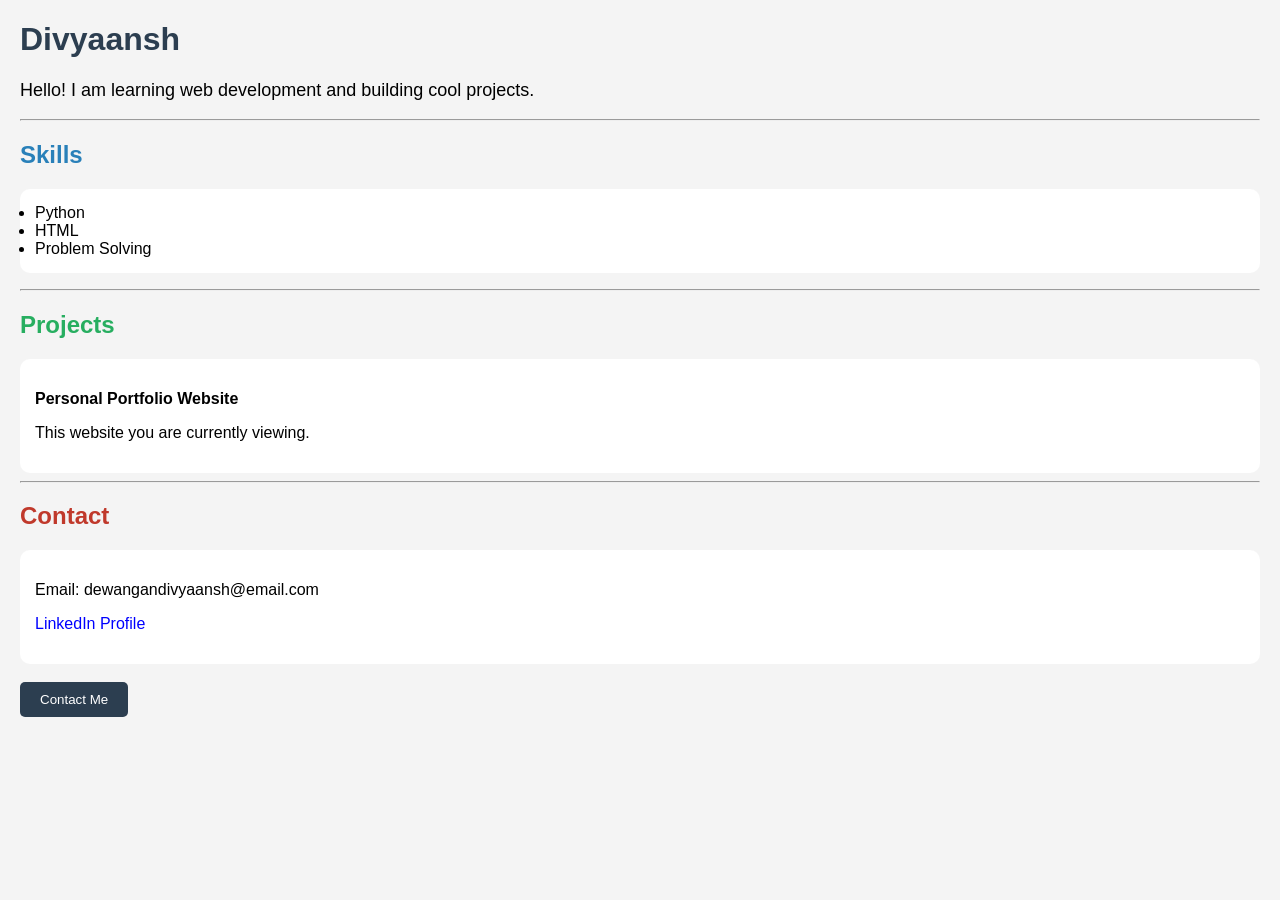
<file: Day16/index.html>
<!DOCTYPE html>
<html>

<head>
    <title>My Portfolio</title>
</head>

<body style="font-family: Arial; margin: 20px; background-color: #f4f4f4;">

    <!-- INTRO -->
    <h1 style="color: #2c3e50;">Divyaansh</h1>
    <p style="font-size: 18px;">Hello! I am learning web development and building cool projects.</p>

    <hr>

    <!-- SKILLS -->
    <h2 style="color: #2980b9;">Skills</h2>
    <ul style="background: white; padding: 15px; border-radius: 10px;">
        <li>Python</li>
        <li>HTML</li>
        <li>Problem Solving</li>
    </ul>

    <hr>

    <!-- PROJECTS -->
    <h2 style="color: #27ae60;">Projects</h2>
    <div style="background: white; padding: 15px; border-radius: 10px;">
        <p><b>Personal Portfolio Website</b></p>
        <p>This website you are currently viewing.</p>

    </div>

    <hr>

    <!-- CONTACT -->
    <h2 style="color: #c0392b;">Contact</h2>
    <div style="background: white; padding: 15px; border-radius: 10px;">
        <p>Email: dewangandivyaansh@email.com</p>
        <p>
            <a href="https://linkedin.com" style="text-decoration: none; color: blue;">
                LinkedIn Profile
            </a>
        </p>
    </div>

    <br>

    <!-- BUTTON -->
    <button style="padding: 10px 20px; background-color: #2c3e50; color: white; border: none; border-radius: 5px;">
        Contact Me
    </button>

</body>

</html>
</file>
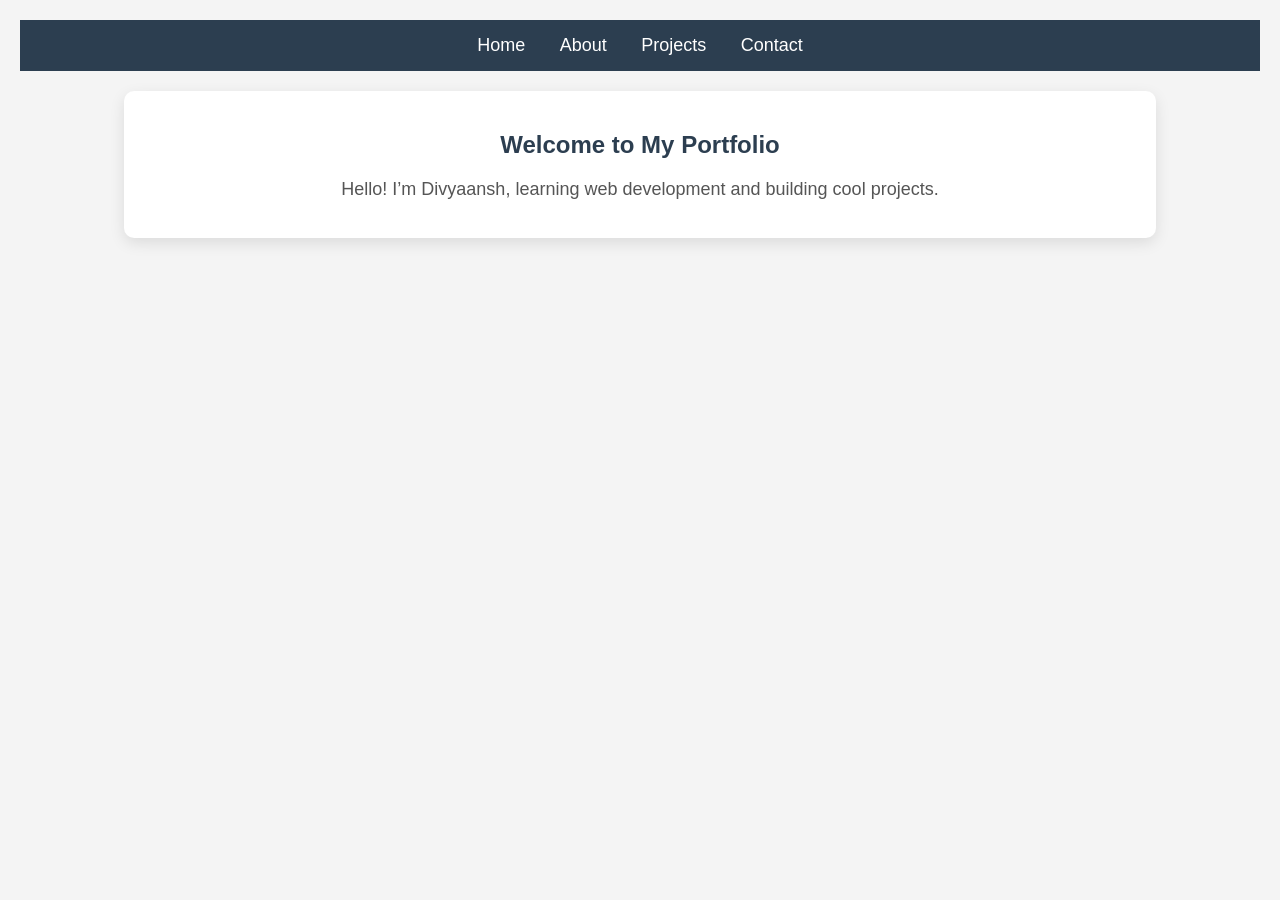
<file: Day20/index.html>
<!DOCTYPE html>
<html>

<head>
    <title>Home - My Portfolio</title>
    <link rel="stylesheet" href="style.css">
</head>

<body>

    <nav>
        <a href="index.html">Home</a>
        <a href="about.html">About</a>
        <a href="projects.html">Projects</a>
        <a href="contact.html">Contact</a>
    </nav>

    <section>
        <h1>Welcome to My Portfolio</h1>
        <p>Hello! I’m Divyaansh, learning web development and building cool projects.</p>
    </section>

</body>

</html>
</file>
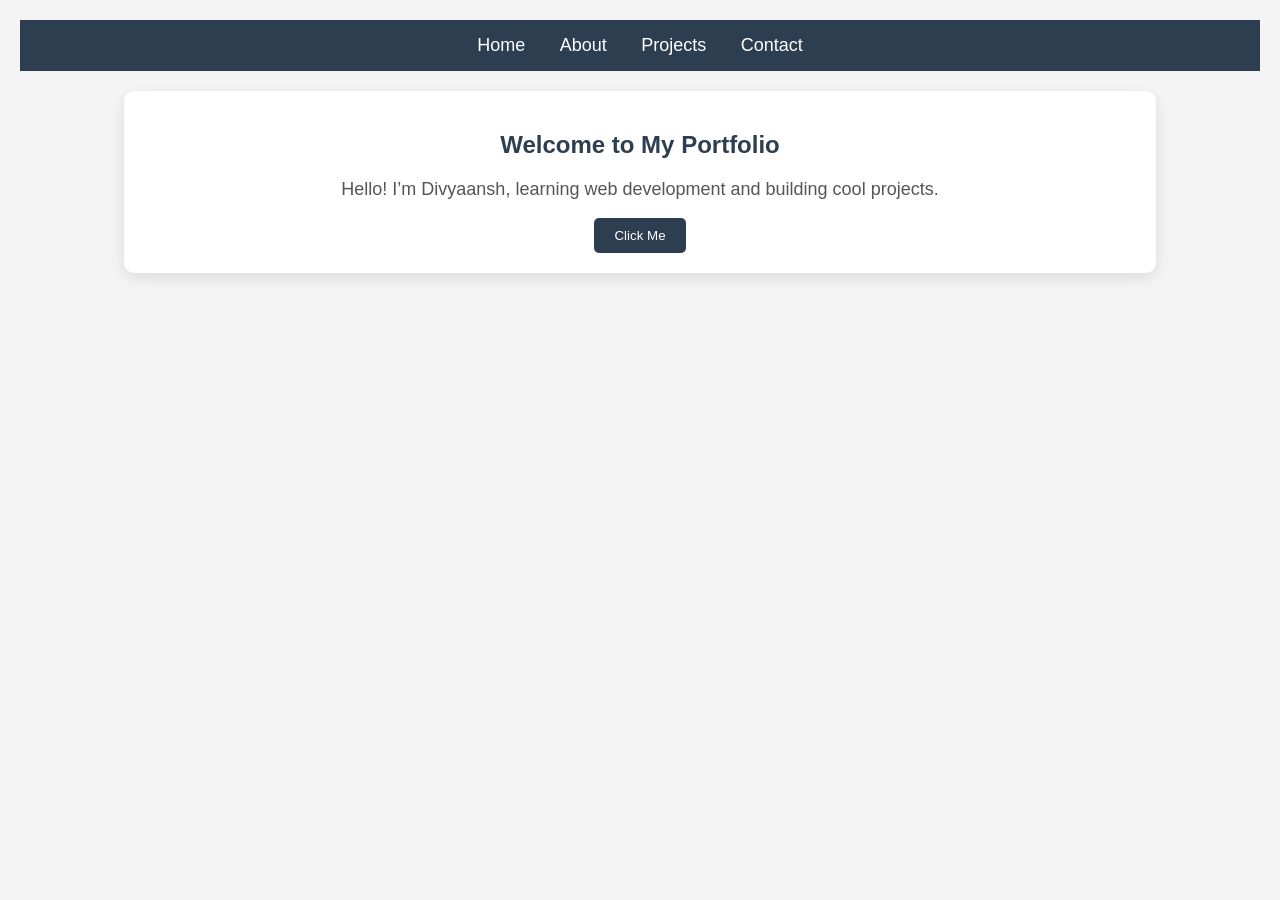
<file: Day21/index.html>
<!DOCTYPE html>
<html>

<head>
    <title>Home - My Portfolio</title>
    <link rel="stylesheet" href="style.css">
</head>

<body>

    <nav>
        <a href="index.html">Home</a>
        <a href="about.html">About</a>
        <a href="projects.html">Projects</a>
        <a href="contact.html">Contact</a>
    </nav>

    <section>
        <h1>Welcome to My Portfolio</h1>
        <p>Hello! I’m Divyaansh, learning web development and building cool projects.</p>
        <button onclick="showMessage()">Click Me</button>
    </section>
    <script src="script.js"></script>

</body>

</html>
</file>
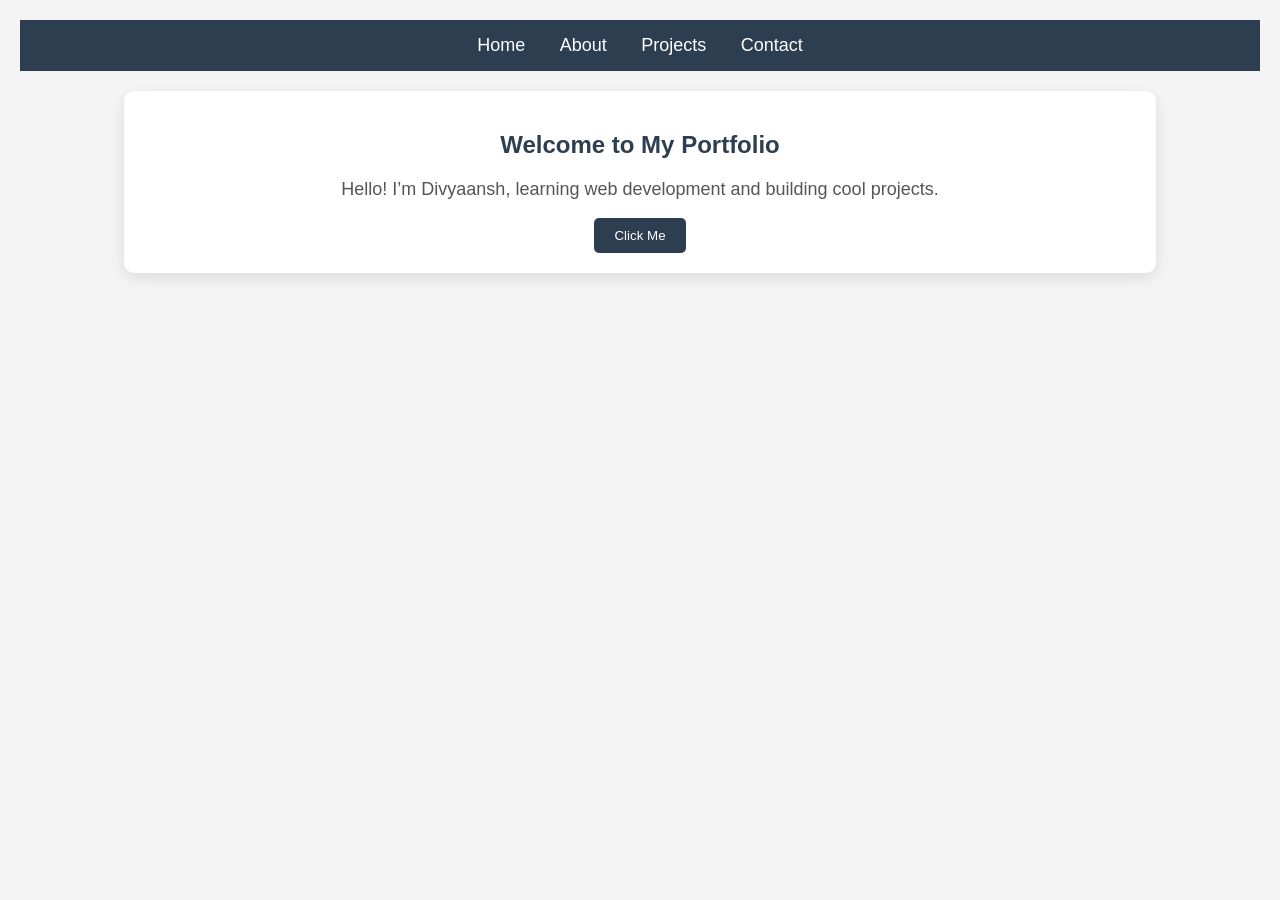
<file: Day22/index.html>
<!DOCTYPE html>
<html>

<head>
    <title>Home - My Portfolio</title>
    <link rel="stylesheet" href="style.css">
</head>

<body>

    <nav>
        <a href="index.html">Home</a>
        <a href="about.html">About</a>
        <a href="projects.html">Projects</a>
        <a href="contact.html">Contact</a>
    </nav>

    <section>
        <h1>Welcome to My Portfolio</h1>
        <p id="intro">Hello! I’m Divyaansh, learning web development and building cool projects.</p>
        <button onclick="changeText()">Click Me</button>
    </section>

    <script src="script.js"></script>

</body>

</html>
</file>
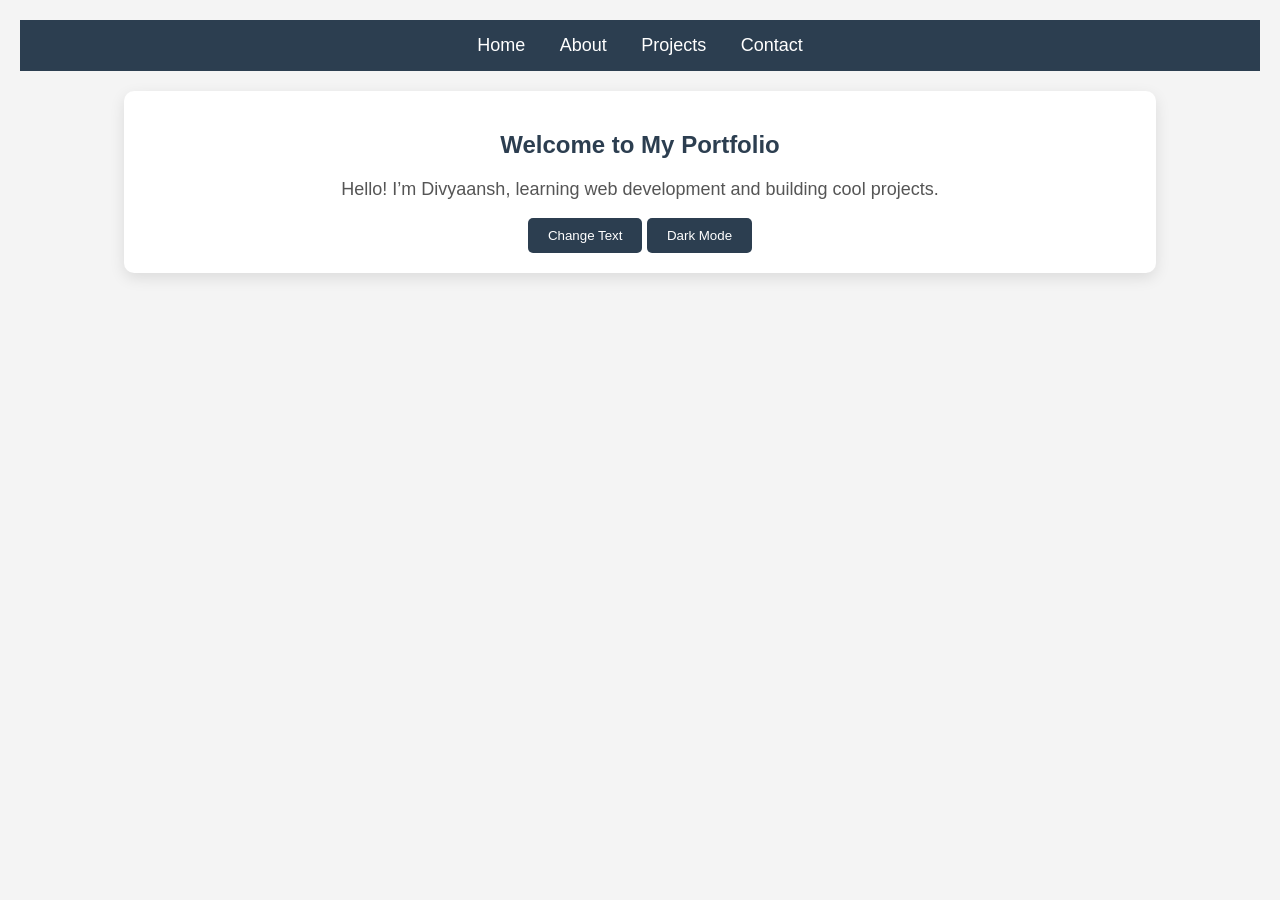
<file: Day23/index.html>
<!DOCTYPE html>
<html>

<head>
    <title>Home - My Portfolio</title>
    <link rel="stylesheet" href="style.css">
</head>

<body>

    <nav>
        <a href="index.html">Home</a>
        <a href="about.html">About</a>
        <a href="projects.html">Projects</a>
        <a href="contact.html">Contact</a>
    </nav>

    <section>
        <h1>Welcome to My Portfolio</h1>
        <p id="intro">Hello! I’m Divyaansh, learning web development and building cool projects.</p>

        <button onclick="changeText()">Change Text</button>
        <button onclick="toggleTheme()">Dark Mode</button>
    </section>

    <script src="script.js"></script>

</body>

</html>
</file>
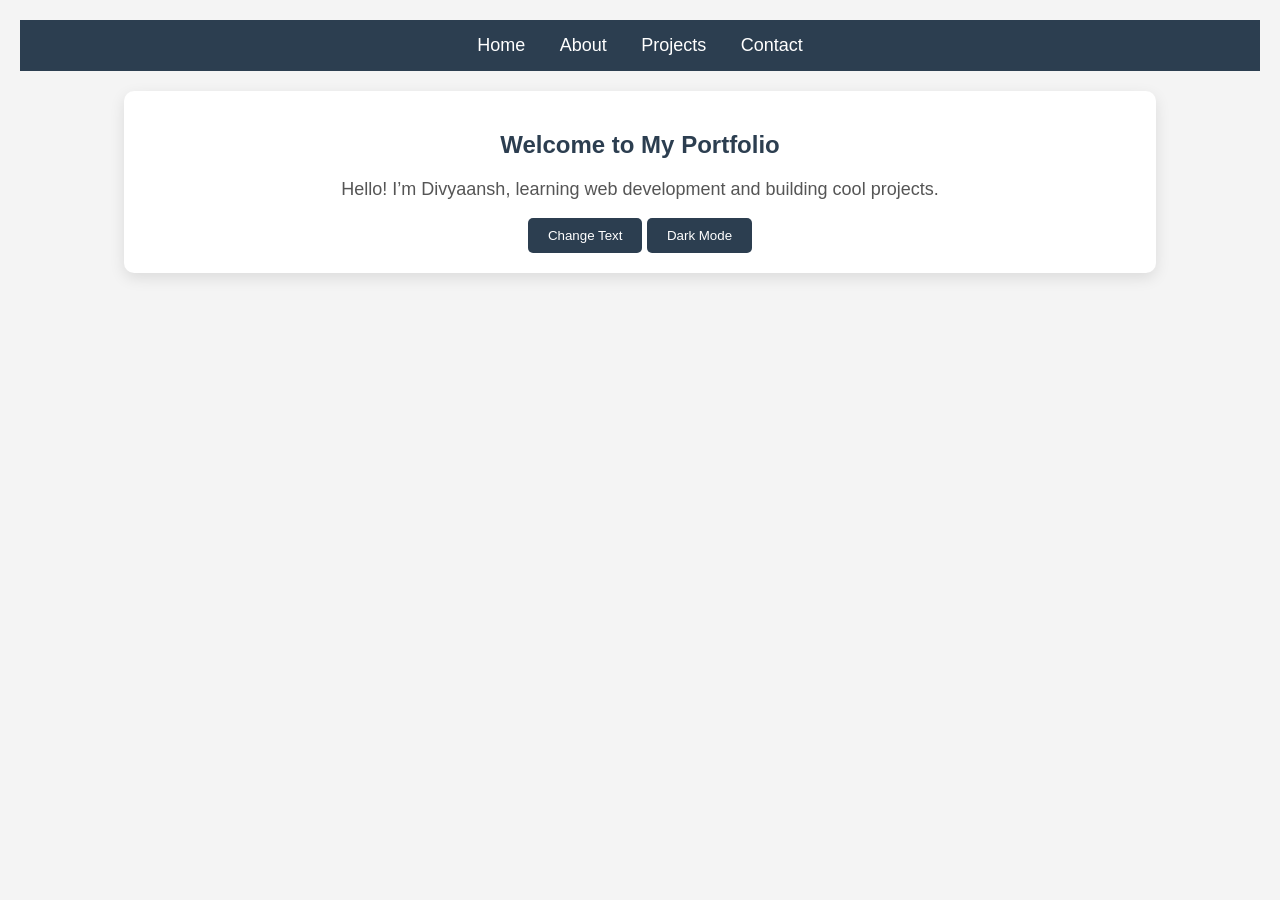
<file: Day24/index.html>
<!DOCTYPE html>
<html>

<head>
    <title>Home - My Portfolio</title>
    <link rel="stylesheet" href="style.css">
</head>

<body>

    <nav>
        <a href="index.html">Home</a>
        <a href="about.html">About</a>
        <a href="projects.html">Projects</a>
        <a href="contact.html">Contact</a>
    </nav>

    <section>
        <h1>Welcome to My Portfolio</h1>
        <p id="intro">Hello! I’m Divyaansh, learning web development and building cool projects.</p>
    
        <button onclick="changeText()">Change Text</button>
        <button id="themeBtn" onclick="toggleTheme()">Dark Mode</button>
    </section>
    
    <script src="script.js"></script>

</body>

</html>
</file>
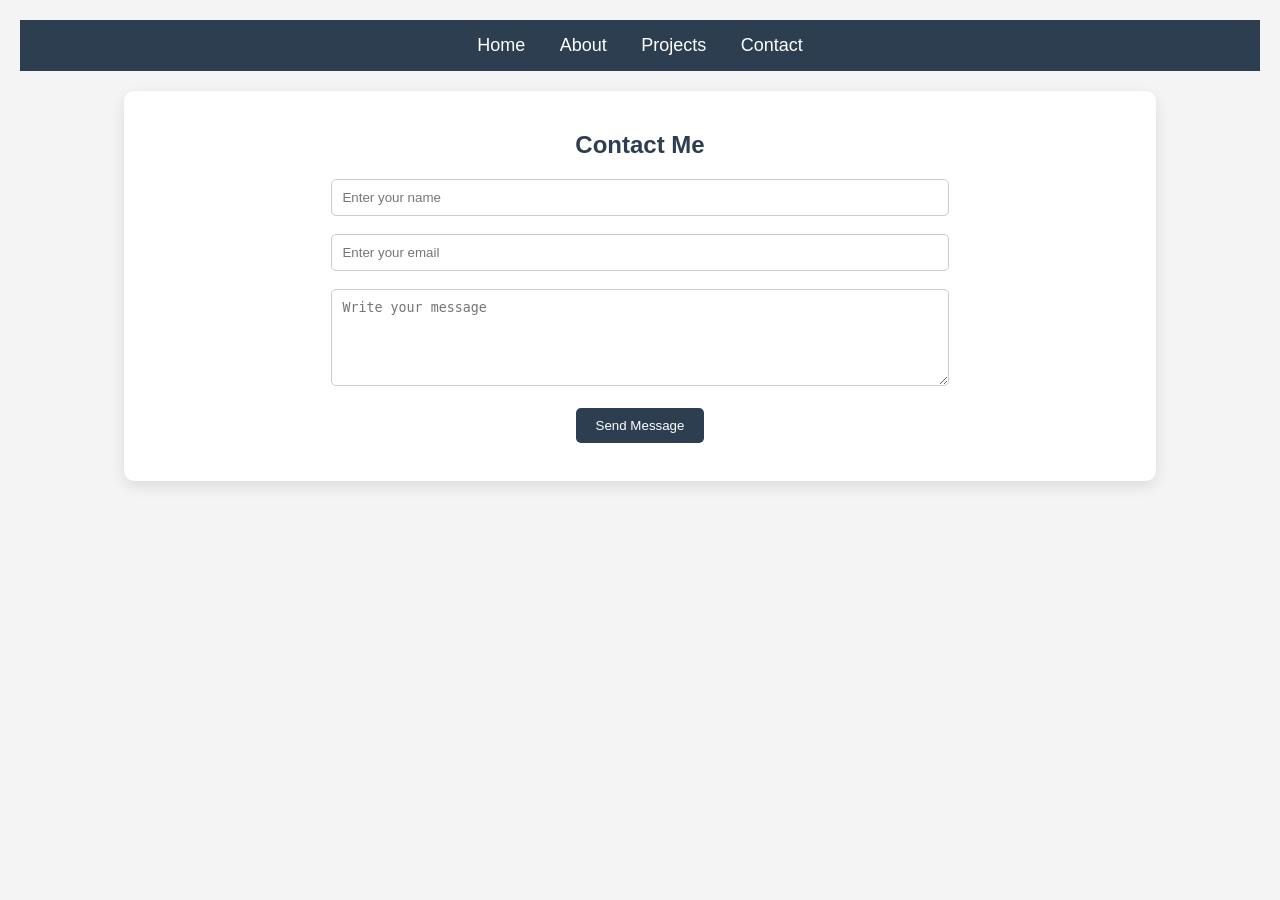
<file: Day25/index.html>
<!DOCTYPE html>
<html>

<head>
    <title>Home - My Portfolio</title>
    <link rel="stylesheet" href="style.css">
</head>

<body>

    <nav>
        <a href="index.html">Home</a>
        <a href="about.html">About</a>
        <a href="projects.html">Projects</a>
        <a href="contact.html">Contact</a>
    </nav>

    <section>
        <h1>Contact Me</h1>

        <form onsubmit="submitForm(event)">
            <input type="text" id="name" placeholder="Enter your name" required>
            <br><br>

            <input type="email" id="email" placeholder="Enter your email" required>
            <br><br>

            <textarea id="message" placeholder="Write your message" rows="5" cols="30" required></textarea>
            <br><br>

            <button type="submit">Send Message</button>
        </form>

        <p id="response"></p>
    </section>

    <script src="script.js"></script>

</body>

</html>
</file>
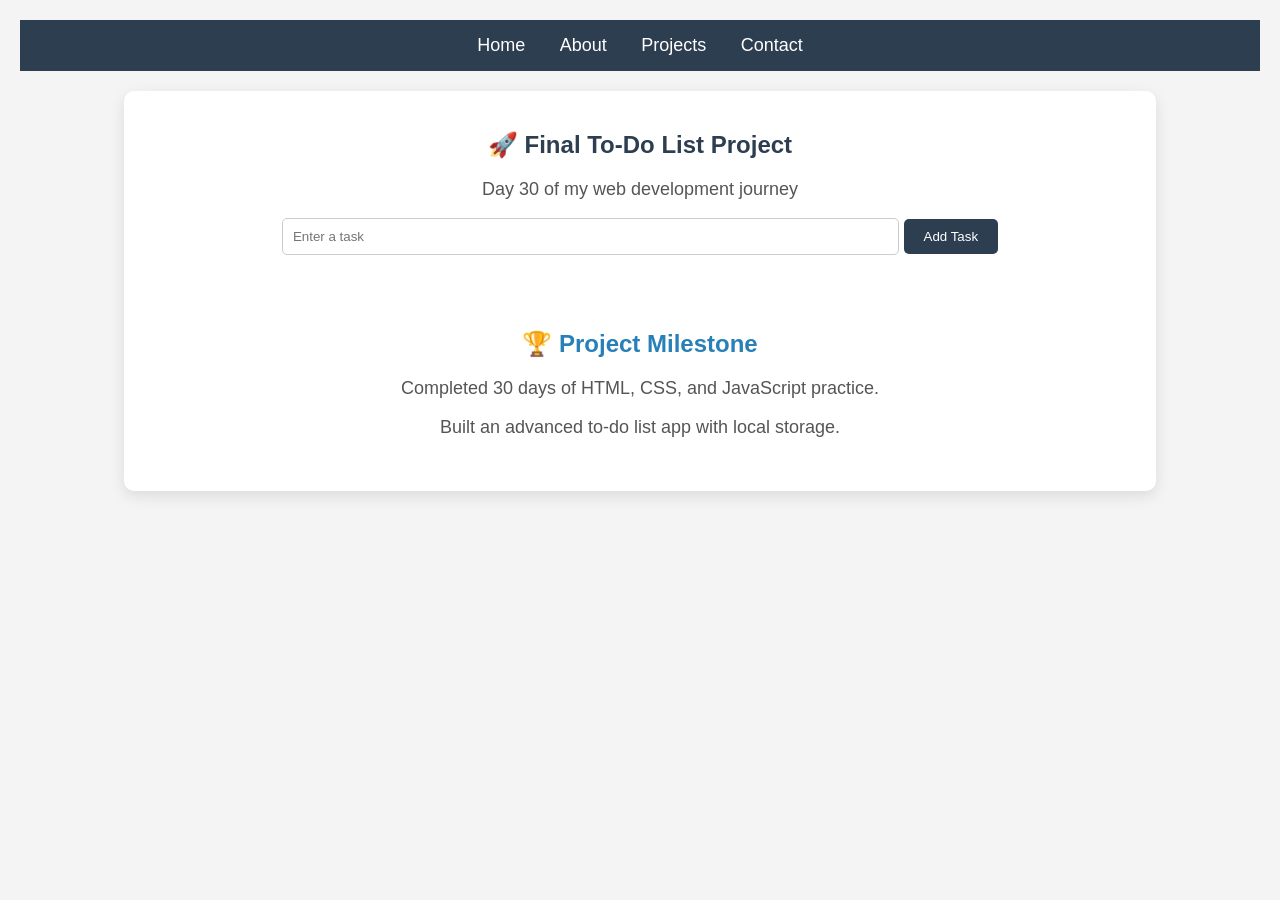
<file: Day30/index.html>
<!DOCTYPE html>
<html>

<head>
    <title>Home - My Portfolio</title>
    <link rel="stylesheet" href="style.css">
</head>

<body>

    <nav>
        <a href="index.html">Home</a>
        <a href="about.html">About</a>
        <a href="projects.html">Projects</a>
        <a href="contact.html">Contact</a>
    </nav>

    <section>
        <h1>🚀 Final To-Do List Project</h1>
        <p>Day 30 of my web development journey</p>

        <input type="text" id="taskInput" placeholder="Enter a task">
        <button onclick="addTask()">Add Task</button>

        <ul id="taskList"></ul>

        <div class="project-info">
            <h2>🏆 Project Milestone</h2>
            <p>Completed 30 days of HTML, CSS, and JavaScript practice.</p>
            <p>Built an advanced to-do list app with local storage.</p>
        </div>
    </section>

    <script src="script.js"></script>

</body>

</html>
</file>
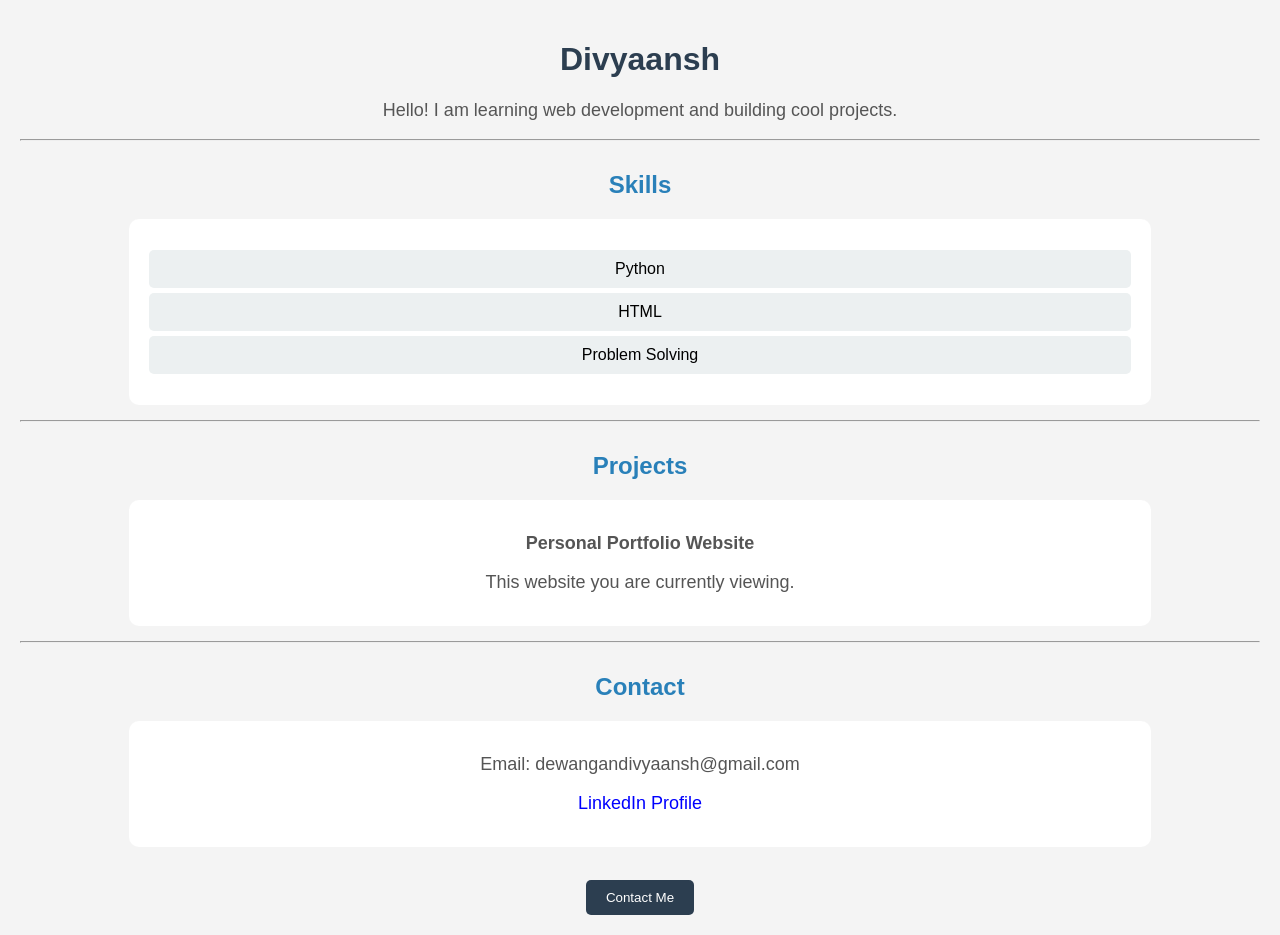
<file: Day17/index_v2.html>
<!DOCTYPE html>
<html>

<head>
    <title>My Portfolio</title>
    <link rel="stylesheet" href="style.css">
</head>

<body>

    <!-- INTRO -->
    <h1>Divyaansh</h1>
    <p>Hello! I am learning web development and building cool projects.</p>

    <hr>

    <!-- SKILLS -->
    <h2>Skills</h2>
    <section>
        <ul>
            <li>Python</li>
            <li>HTML</li>
            <li>Problem Solving</li>
        </ul>
    </section>

    <hr>

    <!-- PROJECTS -->
    <h2>Projects</h2>
    <section>
        <p><b>Personal Portfolio Website</b></p>
        <p>This website you are currently viewing.</p>
    </section>

    <hr>

    <!-- CONTACT -->
    <h2>Contact</h2>
    <section>
        <p>Email: dewangandivyaansh@gmail.com</p>
        <p>
            <a href="https://linkedin.com">LinkedIn Profile</a>
        </p>
    </section>

    <br>

    <!-- BUTTON -->
    <button>Contact Me</button>

</body>

</html>
</file>
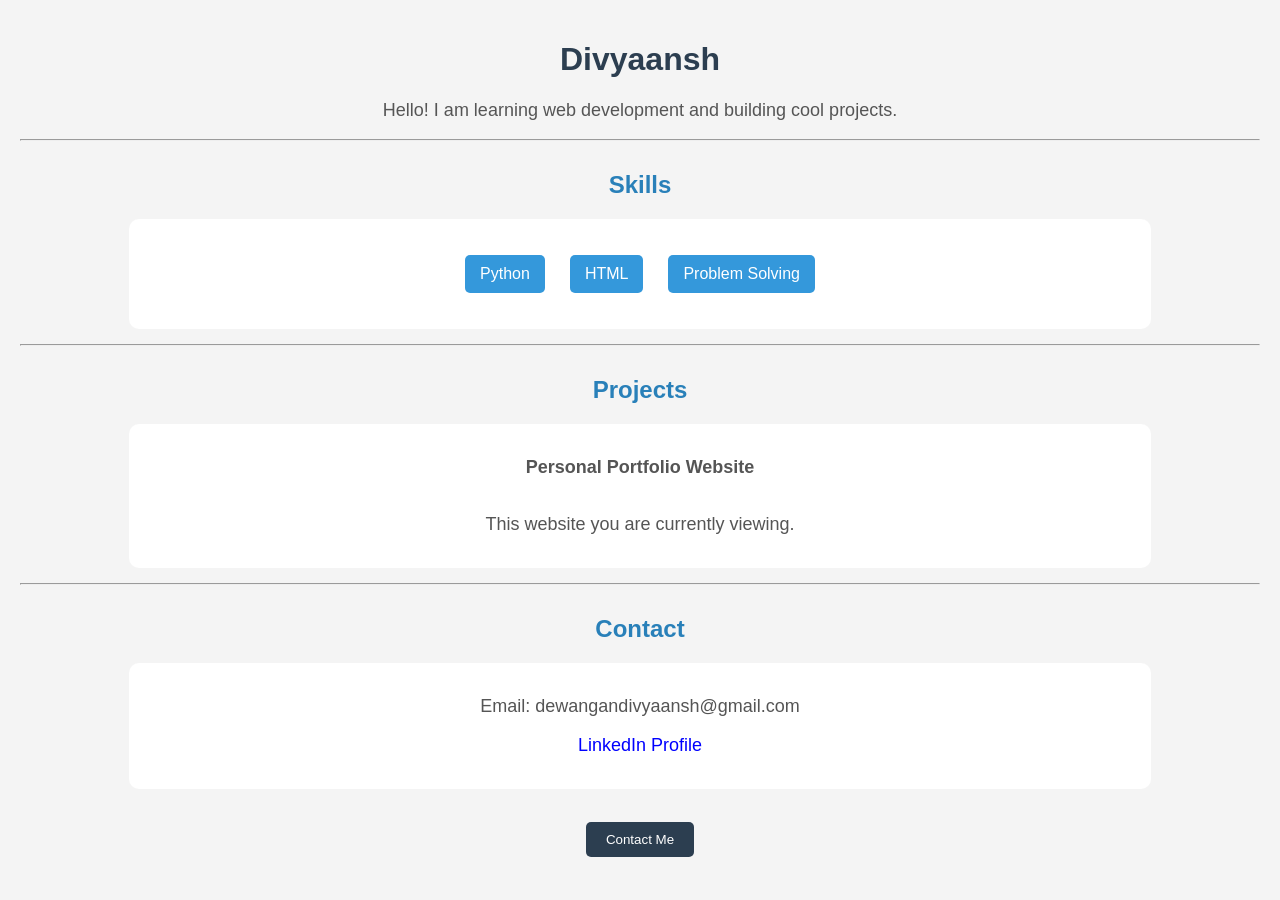
<file: Day18/index_v2.html>
<!DOCTYPE html>
<html>

<head>
    <title>My Portfolio</title>
    <link rel="stylesheet" href="style.css">
</head>

<body>

    <!-- INTRO -->
    <h1>Divyaansh</h1>
    <p>Hello! I am learning web development and building cool projects.</p>

    <hr>

    <!-- SKILLS -->
    <h2>Skills</h2>
    <section>
        <ul class="skills">
            <li>Python</li>
            <li>HTML</li>
            <li>Problem Solving</li>
        </ul>
    </section>

    <hr>

    <!-- PROJECTS -->
    <h2>Projects</h2>
    <section class="project-box">
        <p><b>Personal Portfolio Website</b></p>
        <p>This website you are currently viewing.</p>
    </section>

    <hr>

    <!-- CONTACT -->
    <h2>Contact</h2>
    <section>
        <p>Email: dewangandivyaansh@gmail.com</p>
        <p>
            <a href="https://linkedin.com">LinkedIn Profile</a>
        </p>
    </section>

    <br>

    <!-- BUTTON -->
    <button>Contact Me</button>

</body>

</html>
</file>
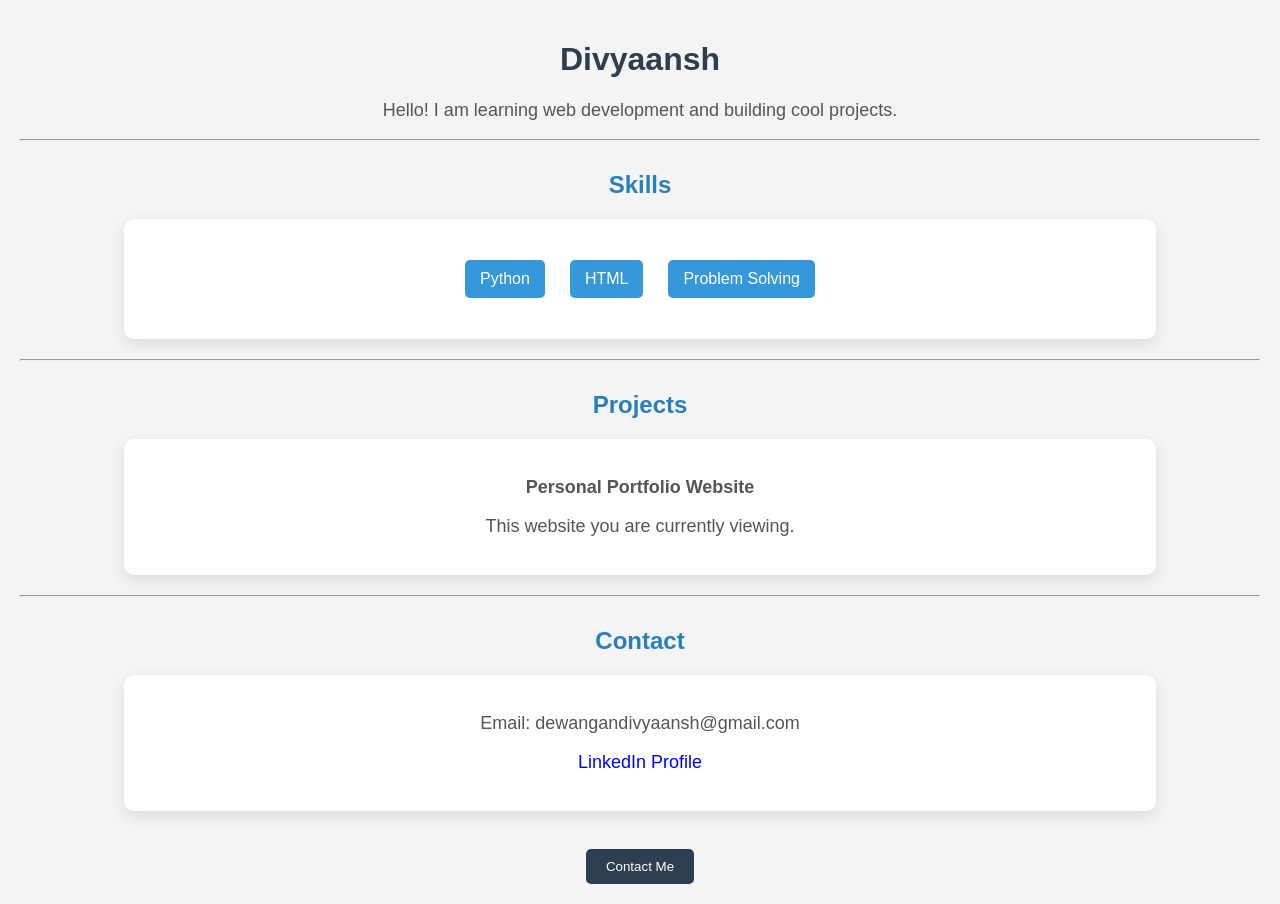
<file: Day19/index_v2.html>
<!DOCTYPE html>
<html>

<head>
    <title>My Portfolio</title>
    <link rel="stylesheet" href="style.css">
</head>

<body>

    <!-- INTRO -->
    <h1>Divyaansh</h1>
    <p>Hello! I am learning web development and building cool projects.</p>

    <hr>

    <!-- SKILLS -->
    <h2>Skills</h2>
    <section>
        <ul class="skills">
            <li>Python</li>
            <li>HTML</li>
            <li>Problem Solving</li>
        </ul>
    </section>

    <hr>

    <!-- PROJECTS -->
    <h2>Projects</h2>
    <section>
        <p><b>Personal Portfolio Website</b></p>
        <p>This website you are currently viewing.</p>
    </section>

    <hr>

    <!-- CONTACT -->
    <h2>Contact</h2>
    <section>
        <p>Email: dewangandivyaansh@gmail.com</p>
        <p>
            <a href="https://linkedin.com">LinkedIn Profile</a>
        </p>
    </section>

    <br>

    <!-- BUTTON -->
    <button>Contact Me</button>

</body>

</html>
</file>
<file: Day20/style.css>
body {
    margin: 0;
    padding: 20px;
    font-family: Arial, sans-serif;
    background-color: #f4f4f4;
    text-align: center;
}

h1 {
    color: #2c3e50;
}

h2 {
    color: #2980b9;
    margin-top: 30px;
}

p {
    font-size: 18px;
    color: #555;
}

section {
    background: white;
    padding: 15px;
    margin: 15px auto;
    width: 80%;
    border-radius: 10px;
}

ul {
    list-style: none;
    padding: 0;
}

li {
    background: #ecf0f1;
    margin: 5px;
    padding: 10px;
    border-radius: 5px;
}

a {
    text-decoration: none;
    color: blue;
}

button {
    padding: 10px 20px;
    background-color: #2c3e50;
    color: white;
    border: none;
    border-radius: 5px;
}

button:hover {
    background-color: #34495e;
}

/* Flex container */
.container {
    display: flex;
    justify-content: center;
    align-items: center;
    gap: 20px;
}

/* Skills section in row */
.skills {
    display: flex;
    justify-content: center;
    gap: 15px;
}

/* Skill items */
.skills li {
    background: #3498db;
    color: white;
    padding: 10px 15px;
}

/* Project box */
.project-box {
    display: flex;
    flex-direction: column;
    align-items: center;
}

/* Card design */
section {
    background: white;
    padding: 20px;
    margin: 20px auto;
    width: 80%;
    border-radius: 10px;
    box-shadow: 0px 5px 15px rgba(0, 0, 0, 0.1);
    transition: 0.3s;
}

/* Hover effect */
section:hover {
    transform: scale(1.02);
    box-shadow: 0px 10px 25px rgba(0, 0, 0, 0.2);
}

/* Button hover */
button {
    transition: 0.3s;
}

button:hover {
    transform: scale(1.1);
}

nav {
    background-color: #2c3e50;
    padding: 15px;
}

nav a {
    color: white;
    text-decoration: none;
    margin: 15px;
    font-size: 18px;
}

nav a:hover {
    text-decoration: underline;
}
</file>
<file: Day21/style.css>
body {
    margin: 0;
    padding: 20px;
    font-family: Arial, sans-serif;
    background-color: #f4f4f4;
    text-align: center;
}

h1 {
    color: #2c3e50;
}

h2 {
    color: #2980b9;
    margin-top: 30px;
}

p {
    font-size: 18px;
    color: #555;
}

section {
    background: white;
    padding: 15px;
    margin: 15px auto;
    width: 80%;
    border-radius: 10px;
}

ul {
    list-style: none;
    padding: 0;
}

li {
    background: #ecf0f1;
    margin: 5px;
    padding: 10px;
    border-radius: 5px;
}

a {
    text-decoration: none;
    color: blue;
}

button {
    padding: 10px 20px;
    background-color: #2c3e50;
    color: white;
    border: none;
    border-radius: 5px;
}

button:hover {
    background-color: #34495e;
}

/* Flex container */
.container {
    display: flex;
    justify-content: center;
    align-items: center;
    gap: 20px;
}

/* Skills section in row */
.skills {
    display: flex;
    justify-content: center;
    gap: 15px;
}

/* Skill items */
.skills li {
    background: #3498db;
    color: white;
    padding: 10px 15px;
}

/* Project box */
.project-box {
    display: flex;
    flex-direction: column;
    align-items: center;
}

/* Card design */
section {
    background: white;
    padding: 20px;
    margin: 20px auto;
    width: 80%;
    border-radius: 10px;
    box-shadow: 0px 5px 15px rgba(0, 0, 0, 0.1);
    transition: 0.3s;
}

/* Hover effect */
section:hover {
    transform: scale(1.02);
    box-shadow: 0px 10px 25px rgba(0, 0, 0, 0.2);
}

/* Button hover */
button {
    transition: 0.3s;
}

button:hover {
    transform: scale(1.1);
}

nav {
    background-color: #2c3e50;
    padding: 15px;
}

nav a {
    color: white;
    text-decoration: none;
    margin: 15px;
    font-size: 18px;
}

nav a:hover {
    text-decoration: underline;
}
</file>
<file: Day22/style.css>
body {
    margin: 0;
    padding: 20px;
    font-family: Arial, sans-serif;
    background-color: #f4f4f4;
    text-align: center;
}

h1 {
    color: #2c3e50;
}

h2 {
    color: #2980b9;
    margin-top: 30px;
}

p {
    font-size: 18px;
    color: #555;
}

section {
    background: white;
    padding: 15px;
    margin: 15px auto;
    width: 80%;
    border-radius: 10px;
}

ul {
    list-style: none;
    padding: 0;
}

li {
    background: #ecf0f1;
    margin: 5px;
    padding: 10px;
    border-radius: 5px;
}

a {
    text-decoration: none;
    color: blue;
}

button {
    padding: 10px 20px;
    background-color: #2c3e50;
    color: white;
    border: none;
    border-radius: 5px;
}

button:hover {
    background-color: #34495e;
}

/* Flex container */
.container {
    display: flex;
    justify-content: center;
    align-items: center;
    gap: 20px;
}

/* Skills section in row */
.skills {
    display: flex;
    justify-content: center;
    gap: 15px;
}

/* Skill items */
.skills li {
    background: #3498db;
    color: white;
    padding: 10px 15px;
}

/* Project box */
.project-box {
    display: flex;
    flex-direction: column;
    align-items: center;
}

/* Card design */
section {
    background: white;
    padding: 20px;
    margin: 20px auto;
    width: 80%;
    border-radius: 10px;
    box-shadow: 0px 5px 15px rgba(0, 0, 0, 0.1);
    transition: 0.3s;
}

/* Hover effect */
section:hover {
    transform: scale(1.02);
    box-shadow: 0px 10px 25px rgba(0, 0, 0, 0.2);
}

/* Button hover */
button {
    transition: 0.3s;
}

button:hover {
    transform: scale(1.1);
}

nav {
    background-color: #2c3e50;
    padding: 15px;
}

nav a {
    color: white;
    text-decoration: none;
    margin: 15px;
    font-size: 18px;
}

nav a:hover {
    text-decoration: underline;
}
</file>
<file: Day23/style.css>
body {
    margin: 0;
    padding: 20px;
    font-family: Arial, sans-serif;
    background-color: #f4f4f4;
    text-align: center;
}

h1 {
    color: #2c3e50;
}

h2 {
    color: #2980b9;
    margin-top: 30px;
}

p {
    font-size: 18px;
    color: #555;
}

section {
    background: white;
    padding: 15px;
    margin: 15px auto;
    width: 80%;
    border-radius: 10px;
}

ul {
    list-style: none;
    padding: 0;
}

li {
    background: #ecf0f1;
    margin: 5px;
    padding: 10px;
    border-radius: 5px;
}

a {
    text-decoration: none;
    color: blue;
}

button {
    padding: 10px 20px;
    background-color: #2c3e50;
    color: white;
    border: none;
    border-radius: 5px;
}

button:hover {
    background-color: #34495e;
}

/* Flex container */
.container {
    display: flex;
    justify-content: center;
    align-items: center;
    gap: 20px;
}

/* Skills section in row */
.skills {
    display: flex;
    justify-content: center;
    gap: 15px;
}

/* Skill items */
.skills li {
    background: #3498db;
    color: white;
    padding: 10px 15px;
}

/* Project box */
.project-box {
    display: flex;
    flex-direction: column;
    align-items: center;
}

/* Card design */
section {
    background: white;
    padding: 20px;
    margin: 20px auto;
    width: 80%;
    border-radius: 10px;
    box-shadow: 0px 5px 15px rgba(0, 0, 0, 0.1);
    transition: 0.3s;
}

/* Hover effect */
section:hover {
    transform: scale(1.02);
    box-shadow: 0px 10px 25px rgba(0, 0, 0, 0.2);
}

/* Button hover */
button {
    transition: 0.3s;
}

button:hover {
    transform: scale(1.1);
}

nav {
    background-color: #2c3e50;
    padding: 15px;
}

nav a {
    color: white;
    text-decoration: none;
    margin: 15px;
    font-size: 18px;
}

nav a:hover {
    text-decoration: underline;
}
</file>
<file: Day24/style.css>
body {
    margin: 0;
    padding: 20px;
    font-family: Arial, sans-serif;
    background-color: #f4f4f4;
    text-align: center;
}

h1 {
    color: #2c3e50;
}

h2 {
    color: #2980b9;
    margin-top: 30px;
}

p {
    font-size: 18px;
    color: #555;
}

section {
    background: white;
    padding: 15px;
    margin: 15px auto;
    width: 80%;
    border-radius: 10px;
}

ul {
    list-style: none;
    padding: 0;
}

li {
    background: #ecf0f1;
    margin: 5px;
    padding: 10px;
    border-radius: 5px;
}

a {
    text-decoration: none;
    color: blue;
}

button {
    padding: 10px 20px;
    background-color: #2c3e50;
    color: white;
    border: none;
    border-radius: 5px;
}

button:hover {
    background-color: #34495e;
}

/* Flex container */
.container {
    display: flex;
    justify-content: center;
    align-items: center;
    gap: 20px;
}

/* Skills section in row */
.skills {
    display: flex;
    justify-content: center;
    gap: 15px;
}

/* Skill items */
.skills li {
    background: #3498db;
    color: white;
    padding: 10px 15px;
}

/* Project box */
.project-box {
    display: flex;
    flex-direction: column;
    align-items: center;
}

/* Card design */
section {
    background: white;
    padding: 20px;
    margin: 20px auto;
    width: 80%;
    border-radius: 10px;
    box-shadow: 0px 5px 15px rgba(0, 0, 0, 0.1);
    transition: 0.3s;
}

/* Hover effect */
section:hover {
    transform: scale(1.02);
    box-shadow: 0px 10px 25px rgba(0, 0, 0, 0.2);
}

/* Button hover */
button {
    transition: 0.3s;
}

button:hover {
    transform: scale(1.1);
}

nav {
    background-color: #2c3e50;
    padding: 15px;
}

nav a {
    color: white;
    text-decoration: none;
    margin: 15px;
    font-size: 18px;
}

nav a:hover {
    text-decoration: underline;
}
</file>
<file: Day25/style.css>
body {
    margin: 0;
    padding: 20px;
    font-family: Arial, sans-serif;
    background-color: #f4f4f4;
    text-align: center;
}

h1 {
    color: #2c3e50;
}

h2 {
    color: #2980b9;
    margin-top: 30px;
}

p {
    font-size: 18px;
    color: #555;
}

section {
    background: white;
    padding: 15px;
    margin: 15px auto;
    width: 80%;
    border-radius: 10px;
}

ul {
    list-style: none;
    padding: 0;
}

li {
    background: #ecf0f1;
    margin: 5px;
    padding: 10px;
    border-radius: 5px;
}

a {
    text-decoration: none;
    color: blue;
}

button {
    padding: 10px 20px;
    background-color: #2c3e50;
    color: white;
    border: none;
    border-radius: 5px;
}

button:hover {
    background-color: #34495e;
}

/* Flex container */
.container {
    display: flex;
    justify-content: center;
    align-items: center;
    gap: 20px;
}

/* Skills section in row */
.skills {
    display: flex;
    justify-content: center;
    gap: 15px;
}

/* Skill items */
.skills li {
    background: #3498db;
    color: white;
    padding: 10px 15px;
}

/* Project box */
.project-box {
    display: flex;
    flex-direction: column;
    align-items: center;
}

/* Card design */
section {
    background: white;
    padding: 20px;
    margin: 20px auto;
    width: 80%;
    border-radius: 10px;
    box-shadow: 0px 5px 15px rgba(0, 0, 0, 0.1);
    transition: 0.3s;
}

/* Hover effect */
section:hover {
    transform: scale(1.02);
    box-shadow: 0px 10px 25px rgba(0, 0, 0, 0.2);
}

/* Button hover */
button {
    transition: 0.3s;
}

button:hover {
    transform: scale(1.1);
}

nav {
    background-color: #2c3e50;
    padding: 15px;
}

nav a {
    color: white;
    text-decoration: none;
    margin: 15px;
    font-size: 18px;
}

nav a:hover {
    text-decoration: underline;
}

input,
textarea {
    width: 60%;
    padding: 10px;
    border-radius: 5px;
    border: 1px solid #ccc;
}

form button {
    padding: 10px 20px;
    border: none;
    border-radius: 5px;
}
</file>
<file: Day30/style.css>
body {
    margin: 0;
    padding: 20px;
    font-family: Arial, sans-serif;
    background-color: #f4f4f4;
    text-align: center;
}

h1 {
    color: #2c3e50;
}

h2 {
    color: #2980b9;
    margin-top: 30px;
}

p {
    font-size: 18px;
    color: #555;
}

section {
    background: white;
    padding: 15px;
    margin: 15px auto;
    width: 80%;
    border-radius: 10px;
}

ul {
    list-style: none;
    padding: 0;
}

li {
    background: #ecf0f1;
    margin: 5px;
    padding: 10px;
    border-radius: 5px;
}

a {
    text-decoration: none;
    color: blue;
}

button {
    padding: 10px 20px;
    background-color: #2c3e50;
    color: white;
    border: none;
    border-radius: 5px;
}

button:hover {
    background-color: #34495e;
}

/* Flex container */
.container {
    display: flex;
    justify-content: center;
    align-items: center;
    gap: 20px;
}

/* Skills section in row */
.skills {
    display: flex;
    justify-content: center;
    gap: 15px;
}

/* Skill items */
.skills li {
    background: #3498db;
    color: white;
    padding: 10px 15px;
}

/* Project box */
.project-box {
    display: flex;
    flex-direction: column;
    align-items: center;
}

/* Card design */
section {
    background: white;
    padding: 20px;
    margin: 20px auto;
    width: 80%;
    border-radius: 10px;
    box-shadow: 0px 5px 15px rgba(0, 0, 0, 0.1);
    transition: 0.3s;
}

/* Hover effect */
section:hover {
    transform: scale(1.02);
    box-shadow: 0px 10px 25px rgba(0, 0, 0, 0.2);
}

/* Button hover */
button {
    transition: 0.3s;
}

button:hover {
    transform: scale(1.1);
}

nav {
    background-color: #2c3e50;
    padding: 15px;
}

nav a {
    color: white;
    text-decoration: none;
    margin: 15px;
    font-size: 18px;
}

nav a:hover {
    text-decoration: underline;
}

input,
textarea {
    width: 60%;
    padding: 10px;
    border-radius: 5px;
    border: 1px solid #ccc;
}

form button {
    padding: 10px 20px;
    border: none;
    border-radius: 5px;
}

#response {
    margin-top: 15px;
    font-weight: bold;
}

ul {
    list-style-type: none;
    padding: 0;
}

li {
    margin: 10px 0;
    padding: 10px;
    background: white;
    border-radius: 5px;
}

li button {
    margin-left: 10px;
}

li button {
    cursor: pointer;
}

li {
    display: flex;
    justify-content: center;
    gap: 10px;
    align-items: center;
}

.project-info {
    margin-top: 30px;
    padding: 15px;
    background: white;
    border-radius: 10px;
}

h1,
h2 {
    text-align: center;
}
</file>
<file: Day17/style.css>
body {
    margin: 0;
    padding: 20px;
    font-family: Arial, sans-serif;
    background-color: #f4f4f4;
    text-align: center;
}

h1 {
    color: #2c3e50;
}

h2 {
    color: #2980b9;
    margin-top: 30px;
}

p {
    font-size: 18px;
    color: #555;
}

section {
    background: white;
    padding: 15px;
    margin: 15px auto;
    width: 80%;
    border-radius: 10px;
}

ul {
    list-style: none;
    padding: 0;
}

li {
    background: #ecf0f1;
    margin: 5px;
    padding: 10px;
    border-radius: 5px;
}

a {
    text-decoration: none;
    color: blue;
}

button {
    padding: 10px 20px;
    background-color: #2c3e50;
    color: white;
    border: none;
    border-radius: 5px;
}

button:hover {
    background-color: #34495e;
}
</file>
<file: Day18/style.css>
body {
    margin: 0;
    padding: 20px;
    font-family: Arial, sans-serif;
    background-color: #f4f4f4;
    text-align: center;
}

h1 {
    color: #2c3e50;
}

h2 {
    color: #2980b9;
    margin-top: 30px;
}

p {
    font-size: 18px;
    color: #555;
}

section {
    background: white;
    padding: 15px;
    margin: 15px auto;
    width: 80%;
    border-radius: 10px;
}

ul {
    list-style: none;
    padding: 0;
}

li {
    background: #ecf0f1;
    margin: 5px;
    padding: 10px;
    border-radius: 5px;
}

a {
    text-decoration: none;
    color: blue;
}

button {
    padding: 10px 20px;
    background-color: #2c3e50;
    color: white;
    border: none;
    border-radius: 5px;
}

button:hover {
    background-color: #34495e;
}

/* Flex container */
.container {
    display: flex;
    justify-content: center;
    align-items: center;
    gap: 20px;
}

/* Skills section in row */
.skills {
    display: flex;
    justify-content: center;
    gap: 15px;
}

/* Skill items */
.skills li {
    background: #3498db;
    color: white;
    padding: 10px 15px;
}

/* Project box */
.project-box {
    display: flex;
    flex-direction: column;
    align-items: center;
}
</file>
<file: Day19/style.css>
body {
    margin: 0;
    padding: 20px;
    font-family: Arial, sans-serif;
    background-color: #f4f4f4;
    text-align: center;
}

h1 {
    color: #2c3e50;
}

h2 {
    color: #2980b9;
    margin-top: 30px;
}

p {
    font-size: 18px;
    color: #555;
}

section {
    background: white;
    padding: 15px;
    margin: 15px auto;
    width: 80%;
    border-radius: 10px;
}

ul {
    list-style: none;
    padding: 0;
}

li {
    background: #ecf0f1;
    margin: 5px;
    padding: 10px;
    border-radius: 5px;
}

a {
    text-decoration: none;
    color: blue;
}

button {
    padding: 10px 20px;
    background-color: #2c3e50;
    color: white;
    border: none;
    border-radius: 5px;
}

button:hover {
    background-color: #34495e;
}

/* Flex container */
.container {
    display: flex;
    justify-content: center;
    align-items: center;
    gap: 20px;
}

/* Skills section in row */
.skills {
    display: flex;
    justify-content: center;
    gap: 15px;
}

/* Skill items */
.skills li {
    background: #3498db;
    color: white;
    padding: 10px 15px;
}

/* Project box */
.project-box {
    display: flex;
    flex-direction: column;
    align-items: center;
}

/* Card design */
section {
    background: white;
    padding: 20px;
    margin: 20px auto;
    width: 80%;
    border-radius: 10px;
    box-shadow: 0px 5px 15px rgba(0, 0, 0, 0.1);
    transition: 0.3s;
}

/* Hover effect */
section:hover {
    transform: scale(1.02);
    box-shadow: 0px 10px 25px rgba(0, 0, 0, 0.2);
}

/* Button hover */
button {
    transition: 0.3s;
}

button:hover {
    transform: scale(1.1);
}
</file>
